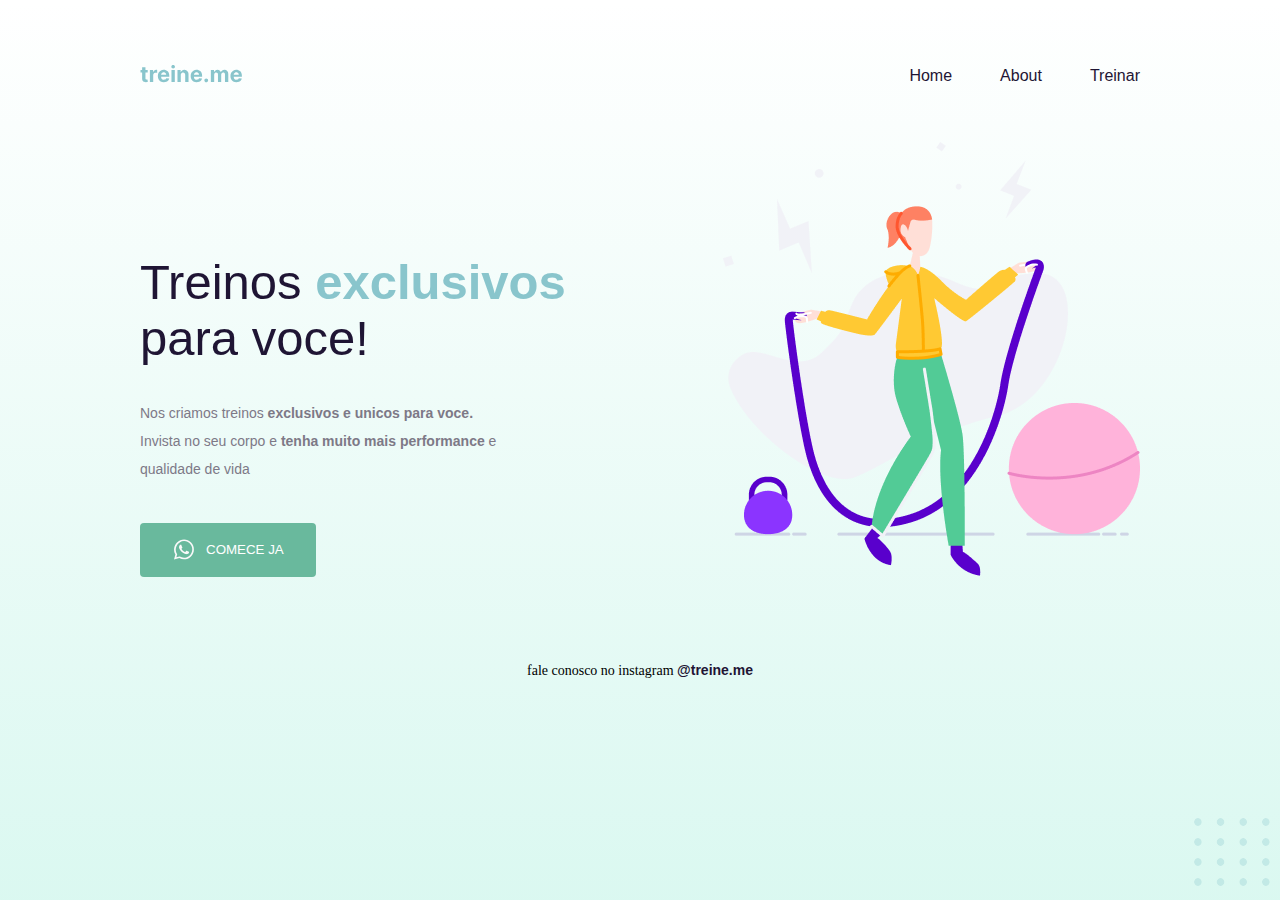
<file: base/index.html>
<!DOCTYPE html>
<html lang="en">
  <head>
    <meta charset="UTF-8" />
    <meta name="viewport" content="width=device-width, initial-scale=1.0" />
    <title>treine-me</title>
    <link rel="stylesheet" href="style.css" />
  </head>
  <body>
    <div class="container">
      <nav>
        <a id="logo" href="#">
          <img src="images/treine.me.svg" alt="logo treine.me" />
        </a>

        <ul>
          <li>
            <a href="#">Home</a>
          </li>
          <li>
            <a href="#">About</a>
          </li>
          <li>
            <a href="#">Treinar</a>
          </li>
        </ul>
      </nav>

      <main>
        <section class="text">
          <h1>Treinos <span>exclusivos</span> para voce!</h1>
          <p>
            Nos criamos treinos
            <strong>exclusivos e unicos para voce.</strong> <br />
            Invista no seu corpo e
            <strong>tenha muito mais performance</strong> e <br />qualidade de
            vida
            <br />

            <button>
              <img src="images/whatsapp.svg" alt="icon whatsapp" />Comece ja
            </button>
          </p>
        </section>

        <img src="images/fitness-jump.png" alt="woman fitness-jump" />
      </main>
      <footer>
        fale conosco no instagram
        <a href="https://instagram/samuelc.01" target="_blank"
          ><strong>@treine.me</strong></a
        >
      </footer>
      <div class="ball">
        <img
          id="balls-decoration"
          src="images/balls-decoration.svg"
          alt="bolinhas"
        />
      </div>
    </div>
  </body>
</html>
</file>
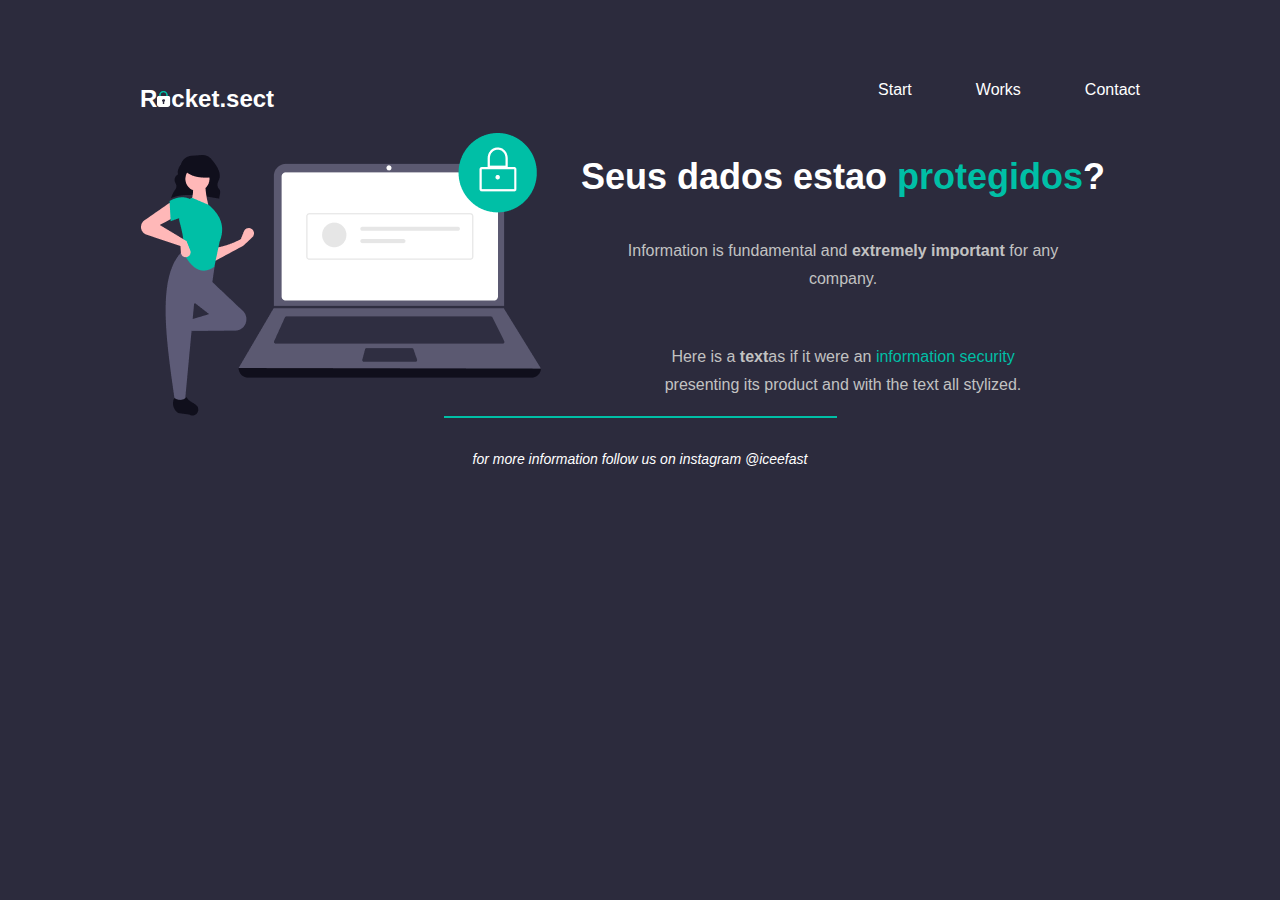
<file: update-pjt3/index.html>
<!DOCTYPE html>
<html lang="en">
  <head>
    <meta charset="UTF-8" />
    <meta name="viewport" content="width=device-width, initial-scale=1.0" />
    <title>Rocket</title>
    <link rel="stylesheet" href="style.css" />
  </head>
  <body>
    <div class="container">
      <header>
        <h2>R<img src="images/lock.svg" alt="logo rocket" />cket.sect</h2>

        <nav>
          <ul>
            <li><a href="#">Start</a></li>
            <li><a href="#">Works</a></li>
            <li><a href="#">Contact</a></li>
          </ul>
        </nav>
      </header>

      <main>
        <img src="images/woman-computer.png" alt="moca do computador" />
        <section>
          <h1>Seus dados estao <span>protegidos</span>?</h1>

          <p>
            Information is fundamental and
            <strong>extremely important</strong> for any <br />
            company.
          </p>
          <br />

          <p>
            Here is a <strong>text</strong>as if it were an
            <span>information security</span><br />
            presenting its product and with the text all stylized.
          </p>
        </section>
      </main>
      <div class="line"></div>

      <footer>
        <address>
          for more information follow us on instagram
          <a href="#">@iceefast</a>
        </address>
      </footer>
    </div>
  </body>
</html>
</file>
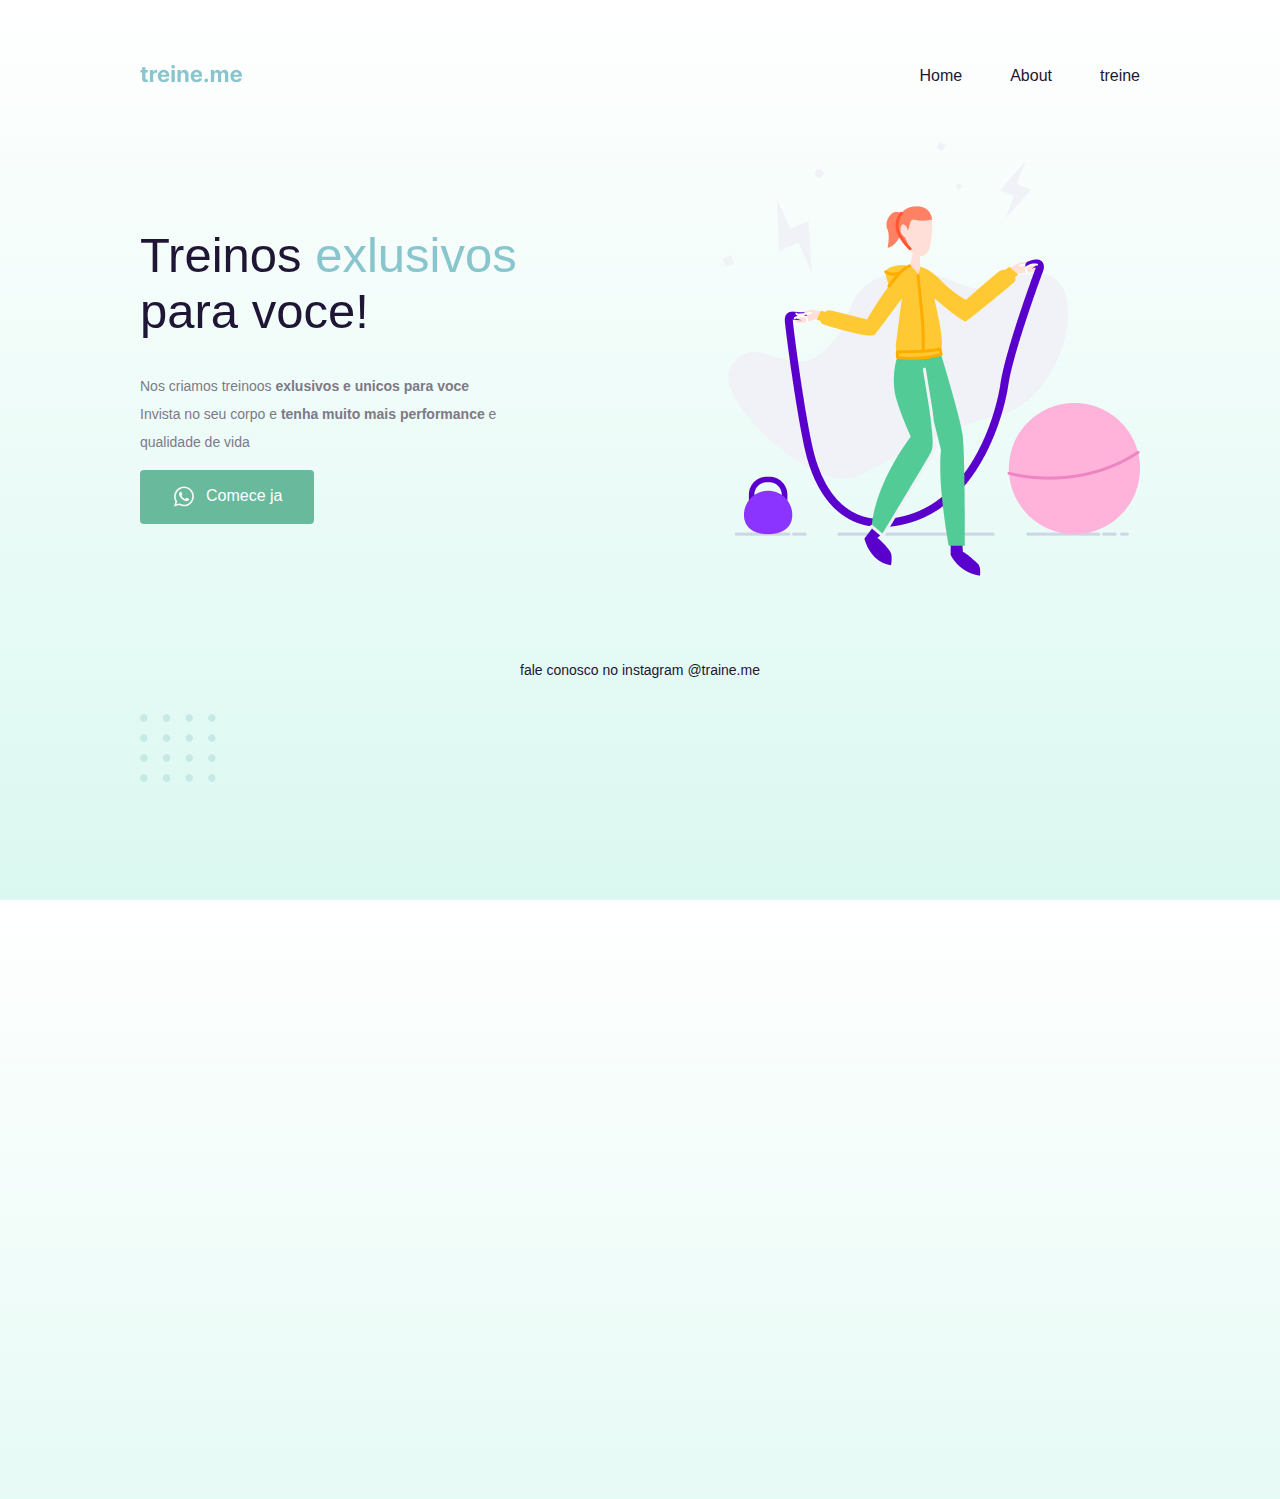
<file: pjt3-bug/images/index.html>
<!DOCTYPE html>
<html lang="en">
  <head>
    <meta charset="UTF-8" />
    <meta name="viewport" content="width=device-width, initial-scale=1.0" />
    <title>Document</title>
    <link rel="stylesheet" href="style.css" />
  </head>
  <body>
    <div class="container">
      <nav>
        <a id="logo" href="#">
          <img src="images/treine.me.svg" alt="logo treine.me" />
        </a>
        <ul>
          <li><a href="#">Home</a></li>
          <li><a href="#">About</a></li>
          <li><a href="#">treine</a></li>
        </ul>
      </nav>

      <main>
        <section>
          <h1>Treinos <span>exlusivos</span><br />para voce!</h1>

          <p>
            Nos criamos treinoos <strong>exlusivos e unicos para voce</strong
            ><br />
            Invista no seu corpo e
            <strong>tenha muito mais performance</strong> e <br />
            qualidade de vida
          </p>

          <button>
            <img src="images/whatsapp.svg" alt="botao do whatsapp" />
            Comece ja
          </button>
        </section>
        <img src="images/fitness-jump.png" alt="moca pulando corda" />
      </main>
      <footer>
        <p>fale conosco no instagram <a href="#">@traine.me</a></p>
      </footer>

      <div class="ball">
        <img
          src="images/balls-decoration.svg"
          id="ball-decoration"
          alt="bolinhas"
        />
      </div>
    </div>
  </body>
</html>
</file>
<file: base/style.css>
* {
  font-family: "Open Sans", sans-serif;
}
body {
  margin: 0;
  font-family: "Open Sans";
  width: 1280px;
  height: 720px;
  background: linear-gradient(
    180deg,
    rgba(227, 255, 248, 0) 0%,
    rgba(159, 237, 217, 0.38) 100%
  );
  min-height: 100vh;
}

.container {
  width: 1000px;
  margin: 0 auto;
  padding: 65px;
}

nav {
  display: flex;
  justify-content: space-between;
  align-items: center;
  margin-bottom: 55px;
}

ul {
  list-style: none;
  display: flex;
  gap: 48px;
  margin: 0;
  padding: 0;
}

ul li a:hover {
  font-weight: bold;
}

h1,
ul {
  font-family: "Mulish", sans-serif;
}
main {
  display: flex;
  align-items: center;
  justify-content: space-between;
}

h1 {
  color: #1f1534;
  font-size: 49px;
  line-height: 56px;
  font-weight: normal;
  width: 490px;
}
nav,
a {
  text-decoration: none;
  color: #1f1534;
}

span {
  color: #89c5cc;
  font-weight: bold;
}
section p {
  color: #7d7987;
  font-size: 14px;
  line-height: 28px;
  height: 84px;
  width: 438px;
  margin-top: 40px 0;
}

button {
  text-decoration: none;
  color: white;
  text-transform: uppercase;
  font-family: "Mulish", sans-serif;

  border-radius: 4px;
  background: var(--primary-color, #69b99d);
  padding: 14px 32px 15px;

  display: inline-flex;
  margin-top: 40px;
  justify-content: center;
  align-items: center;
  gap: 10px;
  border: none;

  cursor: pointer;
}

button:hover {
  background: var(--primary-color, #01452d);
}

footer {
  margin-top: 80px;
  margin-bottom: 30px;
  color: #000;
  text-align: center;
  font-size: 14px;
  font-family: "Open Sans";
  line-height: 28px;
}

.ball {
  position: fixed;
  bottom: 0px;
  right: 0px;
  color: #89c5cc;
}
</file>
<file: update-pjt3/style.css>
* {
  font-family: "JetBrains Mono", sans-serif;
}

body {
  margin: 0;
  padding: 0;
  width: 1280px;
  height: 720px;
  background: #2c2b3d;
}

.container {
  width: 1000px;
  margin: 0 auto;
  padding: 65px;
}

header {
  display: flex;
  justify-content: space-between;
}

header h2 {
  color: white;
}
nav ul {
  display: flex;
  align-items: flex-start;
  gap: 64px;
}

ul {
  list-style: none;
}

a {
  color: white;
  text-decoration: none;
}

a:hover {
  font-weight: bold;
}

main {
  display: flex;
  justify-content: space-between;
  align-items: center;
}

section {
  display: flex;
  width: 604px;
  flex-direction: column;
  flex-shrink: 0;
}

main section h1 {
  color: white;
  text-align: center;
  font-size: 36px;
  font-weight: 700;
  line-height: 40px;
}
span {
  color: #00bfa6;
}

main section p {
  color: #c2c2c2;
  text-align: center;
  font-size: 16px;
  line-height: 28px;
}

.line {
  justify-content: center;
  align-items: center;
  margin: 0 auto 1rem;
  border: solid 1px #00bfa6;
  width: 24.4375rem;
  height: 0rem;
  margin-bottom: 27px;
}

footer {
  color: #fff;
  text-align: center;
  font-size: 14px;
  font-weight: 500;
  line-height: 28px;
}
</file>
<file: pjt3-bug/images/style.css>
* {
  font-family: "Open Sans";
  font-family: "Mulish", sans-serif;
}

body {
  margin: 0;
  width: 1280px;
  height: 720px;
  background: linear-gradient(
    180deg,
    rgba(227, 255, 248, 0) 0%,
    rgba(159, 237, 217, 0.38) 100%
  );
  min-height: 100vh;
}

.container {
  width: 1000px;
  margin: 0 auto;
  padding: 65px;
}

main {
  display: flex;
  align-items: center;
  justify-content: space-between;
}

nav {
  display: flex;
  justify-content: space-between;
  margin-bottom: 55px;
  align-items: center;
}

ul {
  display: flex;
  margin: 0;
  padding: 0;
  list-style: none;
  gap: 48px;
}

h1 {
  color: #1f1534;
  font-size: 49px;
  font-family: "Mulish", sans-serif;
  line-height: 56px;
  font-weight: normal;
}

span {
  color: #89c5cc;
}

nav,
a {
  text-decoration: none;
  color: #1f1534;
}

a:hover {
  font-weight: bold;
}

section p {
  color: #7d7987;
  font-size: 14px;
  font-family: "Open Sans", sans-serif;
  line-height: 28px;
  margin-top: 40px 0;
}

button {
  display: inline-flex;
  text-decoration: none;
  color: white;
  justify-content: center;
  align-items: center;
  gap: 10px;
  border: none;
  border-radius: 4px;
  background: var(--primary-color, #69b99d);
  padding: 14px 32px 15px;
  font-size: 16px;
  font-family: "Open Sans", sans-serif;
  cursor: pointer;
}

button:hover {
  background: var(--primary-color, #135f44);
}

footer {
  color: #1f1534;
  text-align: center;
  font-size: 14px;
  font-family: "Open Sans", sans-serif;
  line-height: 28px;
  margin-top: 80px;
  margin-bottom: 30px;
}

.ball {
  display: fixed;
  bottom: 0px;
  right: 0px;
  color: #89c5cc;
  width: 1280px;
  height: 720px;
  flex-shrink: 0;
}
</file>
